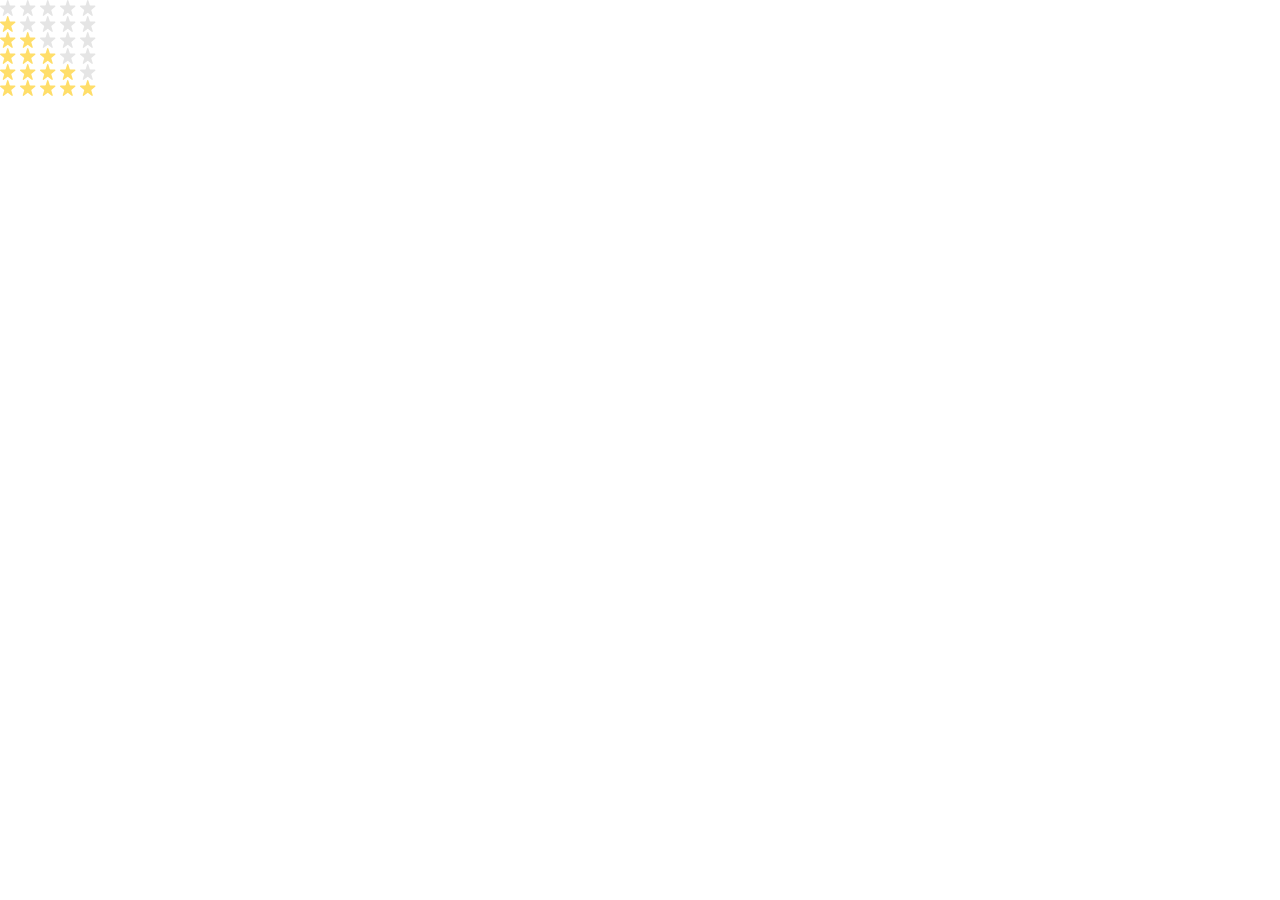
<file: index.html>
<!doctype html><html lang="en"><head><meta charset="utf-8"><meta name="viewport" content="width=device-width, user-scalable=no, initial-scale=1.0, maximum-scale=1.0, minimum-scale=1.0"><title>Stars</title><link rel="stylesheet" href="index.49021043.css"></head><body> <div class="stars stars--0"> <div class="stars__star"></div> <div class="stars__star"></div> <div class="stars__star"></div> <div class="stars__star"></div> <div class="stars__star"></div> </div> <div class="stars stars--1"> <div class="stars__star"></div> <div class="stars__star"></div> <div class="stars__star"></div> <div class="stars__star"></div> <div class="stars__star"></div> </div> <div class="stars stars--2"> <div class="stars__star"></div> <div class="stars__star"></div> <div class="stars__star"></div> <div class="stars__star"></div> <div class="stars__star"></div> </div> <div class="stars stars--3"> <div class="stars__star"></div> <div class="stars__star"></div> <div class="stars__star"></div> <div class="stars__star"></div> <div class="stars__star"></div> </div> <div class="stars stars--4"> <div class="stars__star"></div> <div class="stars__star"></div> <div class="stars__star"></div> <div class="stars__star"></div> <div class="stars__star"></div> </div> <div class="stars stars--5"> <div class="stars__star"></div> <div class="stars__star"></div> <div class="stars__star"></div> <div class="stars__star"></div> <div class="stars__star"></div> </div> </body></html>
</file>
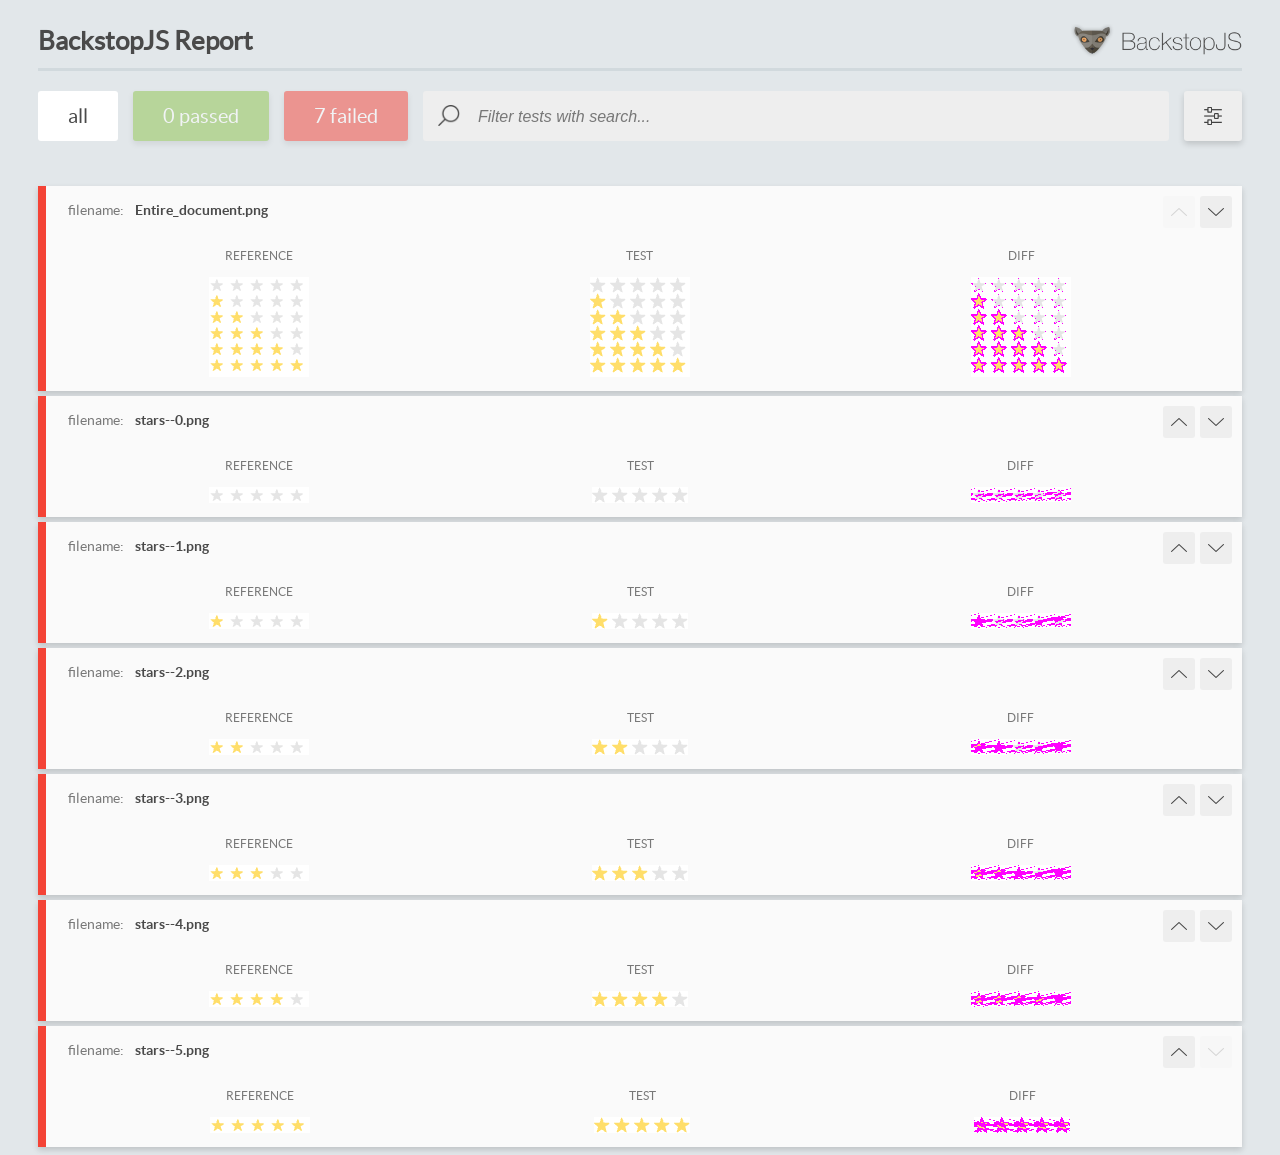
<file: report/html_report/index.html>
<!DOCTYPE html>
<html>
  <head>
    <meta charset="utf-8">
    <!-- Disable Cache -->
    <meta http-equiv="Cache-Control" content="no-cache, no-store, must-revalidate">
    <meta http-equiv="Pragma" content="no-cache">
    <meta http-equiv="Expires" content="0">

    <title>BackstopJS Report</title>

    <style>
      @font-face {
          font-family: 'latoregular';
          src: url('./assets/fonts/lato-regular-webfont.woff2') format('woff2'),
              url('./assets/fonts/lato-regular-webfont.woff') format('woff');
          font-weight: 400;
          font-style: normal;
      }
      @font-face {
          font-family: 'latobold';
          src: url('./assets/fonts/lato-bold-webfont.woff2') format('woff2'),
              url('./assets/fonts/lato-bold-webfont.woff') format('woff');
          font-weight: 700;
          font-style: normal;
      }

      .ReactModal__Body--open {
          overflow: hidden;
      }
      .ReactModal__Body--open .header {
        display: none;
      }

    </style>
  </head>
  <body style="background-color: #E2E7EA">
    <div id="root">

    </div>
    <script>
      function report (report) { // eslint-disable-line no-unused-vars
        window.tests = report;
      }
    </script>
    <script src="config.js"></script>
    <script src="index_bundle.js"></script>
  </body>
</html>
</file>
<file: index.49021043.css>
body{margin:0}.stars{margin-top:0;display:flex}.stars__star{background-image:url(star.822d561e.svg);background-repeat:no-repeat;background-size:100% 100%;width:16px;height:16px;margin-right:4px}.stars__star:last-child{margin-right:0}.stars--1 .stars__star:nth-child(-n+1),.stars--2 .stars__star:nth-child(-n+2),.stars--3 .stars__star:nth-child(-n+3),.stars--4 .stars__star:nth-child(-n+4),.stars--5 .stars__star:nth-child(-n+5){background-image:url(star-active.edda4c43.svg)}
/*# sourceMappingURL=index.49021043.css.map */
</file>
